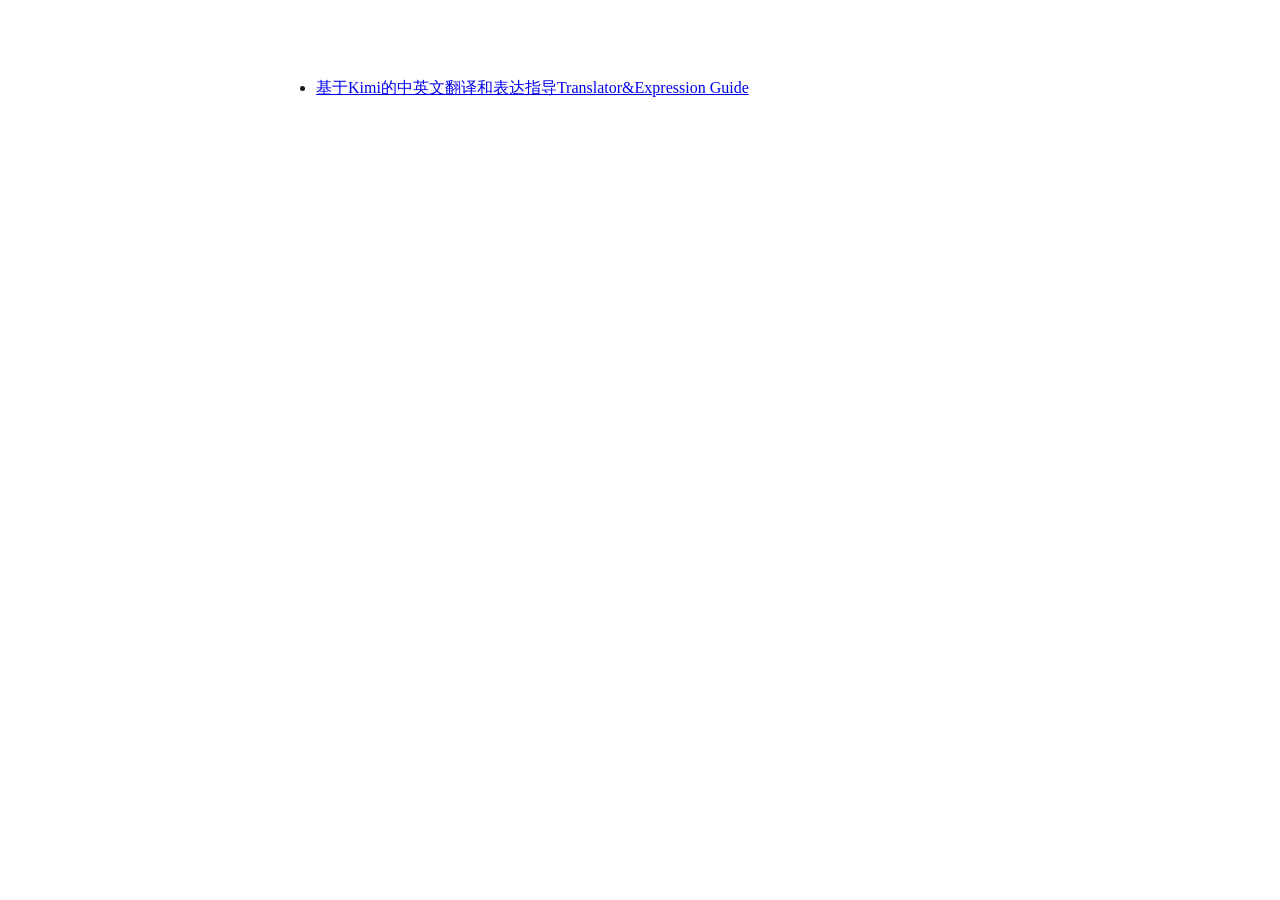
<file: index.html>
<!DOCTYPE html>
<html lang="zh-CN">
<head>
    <meta charset="UTF-8">
    <meta name="viewport" content="width=device-width, initial-scale=1.0">
    <title>PM Translator</title>
    <link rel="stylesheet" href="style.css">
</head>
<body>
<nav>
        <ul>
            <li><a href="translator.html">基于Kimi的中英文翻译和表达指导Translator&Expression Guide</a></li>
        </ul>
</nav>
</body>
</html>
</file>
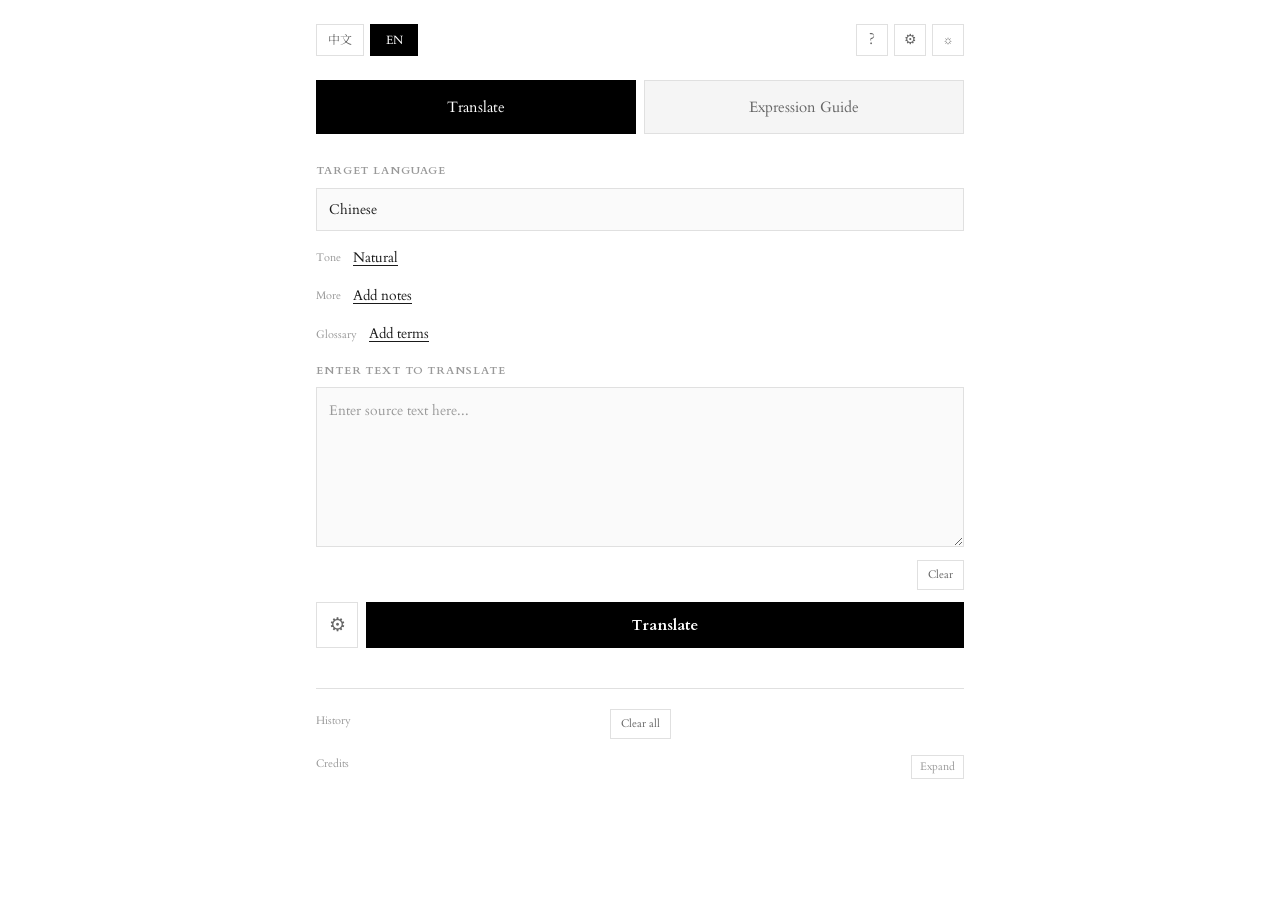
<file: translator.html>
<!DOCTYPE html>
<html lang="en">
<head>
  <meta charset="UTF-8">
  <meta name="viewport" content="width=device-width, initial-scale=1.0">
  <title>Kimi Translator & Expression Guide</title>
  <link rel="stylesheet" href="style.css">
  <link href="https://fonts.googleapis.com/css2?family=Cardo:ital,wght@0,400;0,700;1,400&family=Source+Serif+4:ital,opsz,wght@0,8..60,400;0,8..60,700;1,8..60,400&family=Noto+Serif+HK:wght@400;700&family=Noto+Serif+SC:wght@400;700&display=swap" rel="stylesheet">
  <link rel="manifest" href="manifest.json">
  <link rel="icon" type="image/png" href="../my_site/Totsbi192.png">
</head>
<body>

  <!-- Modal -->
  <div id="modal-overlay" class="modal">
    <div class="modal-box">
      <p id="modal-message">Message</p>
      <div class="modal-btns">
        <button id="modal-no" hidden>No</button>
        <button id="modal-ok">OK</button>
        <button id="modal-yes" hidden>Yes</button>
      </div>
    </div>
  </div>

  <div class="top-bar">
    <div class="lang-bar">
      <button id="btn-zh">中文</button>
      <button id="btn-en">EN</button>
    </div>
    <div class="top-right">
      <button class="tutorial-btn" id="btn-tutorial" title="How to use">?</button>
      <button class="settings-btn" id="btn-settings" title="Settings">&#9881;</button>
      <button class="theme-btn" id="btn-theme" title="Toggle dark mode">&#9788;</button>
    </div>
  </div>

  <div id="tutorial-overlay" class="modal">
    <div class="modal-box tutorial-box">
      <div class="settings-header"><span id="tutorial-title">How to Use</span><button class="settings-close" id="tutorial-close">&times;</button></div>
      <div id="tutorial-content" class="tutorial-content"></div>
      <div class="modal-btns"><button id="tutorial-ok">OK</button></div>
    </div>
  </div>

  <div id="personal-credit-overlay" class="modal">
    <div class="modal-box tutorial-box">
      <div class="settings-header"><span id="personal-credit-title">Personal credit</span><button class="settings-close" id="personal-credit-close">&times;</button></div>
      <div class="tutorial-content">testing...</div>
      <div class="modal-btns"><button id="personal-credit-ok">OK</button></div>
    </div>
  </div>

  <!-- Settings Panel -->
  <div id="settings-panel" class="settings-panel" style="display: none;">
    <div class="settings-header">
      <span class="settings-title" id="settings-title">Settings</span>
      <button class="settings-close" id="settings-close">&times;</button>
    </div>
    <div class="settings-row">
      <span class="sublabel" id="label-moonshot-key">Moonshot API Key</span>
      <div class="key-input-wrap">
        <input type="password" id="moonshot-key-input" class="input-text" placeholder="sk-..." inputmode="text" autocomplete="off" autocorrect="off" autocapitalize="off" spellcheck="false">
        <button class="btn-secondary key-toggle" data-key-provider="moonshot">Show</button>
      </div>
    </div>
    <div class="settings-row">
      <span class="sublabel" id="label-openai-key">OpenAI API Key</span>
      <div class="key-input-wrap">
        <input type="password" id="openai-key-input" class="input-text" placeholder="sk-..." inputmode="text" autocomplete="off" autocorrect="off" autocapitalize="off" spellcheck="false">
        <button class="btn-secondary key-toggle" data-key-provider="openai">Show</button>
      </div>
    </div>
    <div class="settings-row">
      <span class="sublabel" id="label-anthropic-key">Anthropic API Key</span>
      <div class="key-input-wrap">
        <input type="password" id="anthropic-key-input" class="input-text" placeholder="sk-ant-..." inputmode="text" autocomplete="off" autocorrect="off" autocapitalize="off" spellcheck="false">
        <button class="btn-secondary key-toggle" data-key-provider="anthropic">Show</button>
      </div>
    </div>
    <div class="settings-row">
      <span class="sublabel" id="label-model">Moonshot model</span>
      <input type="text" id="model-input" class="input-text" placeholder="e.g. kimi-k2.6"
             inputmode="text" autocomplete="off" autocorrect="off" autocapitalize="off" spellcheck="false">
    </div>
    <p class="settings-hint" id="settings-hint">Stored only in your browser. Sent securely via HTTPS.</p>
    <div class="settings-actions">
      <button class="btn" id="btn-save-key">Save</button>
      <button class="btn-secondary" id="btn-clear-key">Clear</button>
    </div>
  </div>

  <div class="mode-bar">
    <div id="tab-translate" class="mode-tab active">Translate</div>
    <div id="tab-grammar" class="mode-tab">Expression Guide</div>
  </div>

  <div id="sec-translate" class="section active">
    <!-- Target Language -->
    <div class="label" id="label-target-lang">Target language</div>
    <input list="lang-options" id="target-lang" class="input-text" placeholder="e.g. English, Japanese, French">
    <datalist id="lang-options">
      <option value="Chinese">
      <option value="English">
      <option value="Japanese">
      <option value="French">
      <option value="German">
      <option value="Spanish">
      <option value="Korean">
    </datalist>

    <!-- Tone (collapsed by default) -->
    <div class="tone-collapsed" id="tone-collapsed">
      <span class="sublabel" id="label-tone">Tone</span>
      <a class="tone-toggle-link" id="tone-toggle-link" href="javascript:void(0)">Natural</a>
    </div>
    <div class="tone-expanded" id="tone-expanded" style="display: none;">
      <div class="tone-wrap">
        <div class="tone-slider">
          <div class="tone-track"></div>
          <div class="tone-dots">
            <div class="tone-item" data-tone="casual2">
              <div class="tone-dot"></div>
              <div class="tone-label">Casual II</div>
            </div>
            <div class="tone-item label-below" data-tone="casual1">
              <div class="tone-dot"></div>
              <div class="tone-label">Casual I</div>
            </div>
            <div class="tone-item active" data-tone="natural">
              <div class="tone-dot"></div>
              <div class="tone-label">Natural</div>
            </div>
            <div class="tone-item label-below" data-tone="formal1">
              <div class="tone-dot"></div>
              <div class="tone-label">Formal I</div>
            </div>
            <div class="tone-item" data-tone="formal2">
              <div class="tone-dot"></div>
              <div class="tone-label">Formal II</div>
            </div>
          </div>
        </div>
      </div>
      <div class="label" id="label-tone-instructions">Instructions (Editable)</div>
      <textarea id="tone-prompt" class="box-small" placeholder=""></textarea>
      <div class="prompt-tools"><select id="tone-prompt-list" class="prompt-list"></select><button class="btn-secondary" id="btn-tone-save">+</button><a class="x-vibe-btn" id="btn-x-vibe" href="javascript:void(0)"></a><button class="btn-secondary" id="btn-reset">Reset</button></div>
      <a class="tone-collapse-link" id="tone-collapse-link" href="javascript:void(0)">Collapse</a>
    </div>

    <!-- More / 补充 (collapsed by default) -->
    <div class="more-collapsed" id="more-collapsed">
      <span class="sublabel" id="label-more-prefix">More</span>
      <a class="more-toggle-link" id="more-toggle-link" href="javascript:void(0)">Add notes</a>
    </div>
    <div class="more-expanded" id="more-expanded" style="display: none;">
      <div class="label" id="label-more">More</div>
      <textarea id="more-input" class="box-small" placeholder=""></textarea>
      <div class="prompt-tools"><select id="more-prompt-list" class="prompt-list"></select><button class="btn-secondary" id="btn-more-save">+</button><button class="btn-secondary" id="btn-more-clear">Clear</button></div>
      <a class="more-collapse-link" id="more-collapse-link" href="javascript:void(0)">Collapse</a>
    </div>

    <!-- Terminology (collapsed by default) -->
    <div class="term-collapsed" id="term-collapsed">
      <span class="sublabel" id="label-term-prefix">Terminology</span>
      <a class="term-toggle-link" id="term-toggle-link" href="javascript:void(0)">Add terms</a>
    </div>
    <div class="term-expanded" id="term-expanded" style="display: none;">
      <div class="label" id="label-term-table">Terminology</div>
      <div class="term-input-row">
        <input type="text" id="term-input" class="term-input" placeholder="">
        <button class="btn-secondary" id="btn-add-term">Add</button>
      </div>
      <div class="term-list" id="term-list"></div>
      <div class="term-actions">
        <button class="btn-secondary" id="btn-clear-terms">Clear</button>
      </div>
      <a class="term-collapse-link" id="term-collapse-link" href="javascript:void(0)">Collapse</a>
    </div>

    <!-- Source Text -->
    <div class="label" id="label-source">Enter text to translate</div>
    <textarea id="translate-input" class="box-large" placeholder=""></textarea>
    <div class="input-actions">
      <button class="btn-secondary" id="btn-clear">Clear</button>
    </div>

    <div class="primary-actions"><button class="request-settings-btn" data-options-mode="translate" title="Request options" aria-label="Request options">&#9881;</button><button class="btn" id="btn-translate">Translate</button></div>
  </div>

  <div id="sec-grammar" class="section">
    <div class="label" id="label-grammar-prompt">Expression goal</div>
    <textarea id="grammar-prompt" class="box-small" placeholder=""></textarea>
    <div class="prompt-tools"><select id="grammar-prompt-list" class="prompt-list"></select><button class="btn-secondary" id="btn-grammar-save">+</button></div>
    <div class="grammar-actions">
      <button class="btn-secondary btn-grammar-only" id="btn-grammar-only">Check grammar only</button>
      <button class="btn-secondary" id="btn-grammar-reset">Reset</button>
    </div>

    <div class="label" id="label-grammar-text">Enter text to polish</div>
    <textarea id="grammar-input" class="box-large" placeholder=""></textarea>
    <div class="input-actions">
      <button class="btn-secondary" id="btn-grammar-clear">Clear</button>
    </div>

    <div class="primary-actions"><button class="request-settings-btn" data-options-mode="grammar" title="Request options" aria-label="Request options">&#9881;</button><button class="btn" id="btn-check">Guide</button></div>
  </div>

  <div id="loading" class="loading">
    <div class="spinner-wrap" id="loading-spinner">
      <img src="thinking.svg" alt="Loading..." id="loading-img">
    </div>
    <div class="loading-text" id="loading-text"></div>
  </div>

  <div id="request-options" class="request-options" hidden>
    <div class="options-heading"><strong id="options-title">Request options</strong><button class="settings-close" id="options-close">&times;</button></div>
    <div class="options-count-row"><span id="options-count-label">Requests</span><div class="options-count-controls"><div class="segmented" id="request-count-segment"><button type="button" data-count="1">1</button><button type="button" data-count="2">2</button></div><button class="options-help" id="options-help" type="button" aria-label="Request options help">?</button></div></div>
    <div id="request-blocks"></div>
    <button class="btn" id="options-ok">OK</button>
  </div>

  <div id="result-box" class="result-box">
    <div class="result-header"><span class="result-title" id="result-title">Result</span></div>
    <div id="result-body" class="result-body"></div>
  </div>

  <div class="footer-section">
    <div class="history-controls">
      <div class="history-header"><span class="sublabel" id="history-title">History</span><div id="history-undo" class="history-undo" hidden><span id="undo-message" hidden>Undo</span><button class="history-undo-btn" id="btn-undo" type="button" title="Undo" aria-label="Undo">↩</button></div><div class="history-tools"><select id="history-version" class="history-version" hidden></select><button class="btn-secondary" id="btn-history-clear">Clear all</button></div></div>
      <div id="history-nav" class="history-nav"><button class="history-btn" id="btn-history-prev">&lt;</button><span class="history-page" id="history-page">1/1</span><button class="history-btn" id="btn-history-next">&gt;</button></div>
      <div id="history-list" class="history-list"></div>
    </div>
    <div class="accordion-item">
      <div class="accordion-header" id="credits-header">
        <span class="sublabel" id="footer-credits-label">Credits</span>
        <span class="accordion-toggle">Expand</span>
      </div>
      <div class="accordion-content footer-text" id="footer-credits-text"></div>
    </div>
    <div id="grok-credit" style="display: none; margin-top: 8px; padding: 0 8px; font-size: 13px; color: var(--text-secondary);"></div>
  </div>

<script src="i18n.js"></script>
<script>
(function() {
  var I18n = window.TranslatorI18n;
  var $ = I18n.$;

  $("btn-zh").addEventListener("click", function() { I18n.setLang("zh"); });
  $("btn-en").addEventListener("click", function() { I18n.setLang("en"); });
  $("tab-translate").addEventListener("click", function() { I18n.setMode("translate"); });
  $("tab-grammar").addEventListener("click", function() { I18n.setMode("grammar"); });
  $("btn-translate").addEventListener("click", I18n.sendTranslate);
  $("btn-check").addEventListener("click", I18n.sendGrammar);
  $("btn-theme").addEventListener("click", I18n.toggleTheme);
  $("btn-tutorial").addEventListener("click", I18n.showTutorial);
  $("tutorial-close").addEventListener("click", I18n.hideTutorial);
  $("tutorial-ok").addEventListener("click", I18n.hideTutorial);
  $("personal-credit-close").addEventListener("click", I18n.hidePersonalCredit);
  $("personal-credit-ok").addEventListener("click", I18n.hidePersonalCredit);
  $("btn-history-clear").addEventListener("click", I18n.clearHistory);
  $("btn-history-prev").addEventListener("click", I18n.historyPrev);
  $("btn-history-next").addEventListener("click", I18n.historyNext);
  $("btn-undo").addEventListener("click", I18n.undoHistory);
  document.querySelectorAll("[data-options-mode]").forEach(function(button) {
    button.addEventListener("click", function() { I18n.toggleRequestOptions(this.getAttribute("data-options-mode"), this); });
  });
  $("options-close").addEventListener("click", I18n.closeRequestOptions);
  $("options-ok").addEventListener("click", I18n.saveRequestOptions);
  $("btn-tone-save").addEventListener("click", function() { I18n.saveCustomPrompt("tone"); });
  $("btn-more-save").addEventListener("click", function() { I18n.saveCustomPrompt("more"); });
  $("btn-grammar-save").addEventListener("click", function() { I18n.saveCustomPrompt("grammar"); });
  ["tone", "more", "grammar"].forEach(function(kind) {
    $(kind + "-prompt-list").addEventListener("change", function() { I18n.applyCustomPrompt(kind, this.value); });
  });
  $("result-box").addEventListener("click", function(event) { I18n.handleResultAction(event); });
  $("result-box").addEventListener("input", function(event) {
    if (event.target.classList.contains('guide-input')) {
      var send = event.target.parentElement.querySelector('[data-action="guide-send"]');
      if (send) send.disabled = !event.target.value.trim();
    }
  });
  $("history-version").addEventListener("change", function(event) { I18n.handleResultAction(event); });
  $("history-list").addEventListener("click", function(event) { I18n.handleHistoryAction(event); });
  $("footer-credits-text").addEventListener("click", function(event) {
    if (event.target.closest('[data-personal-credit]')) {
      event.preventDefault();
      $("personal-credit-overlay").classList.add('show');
    }
  });

  // Settings panel
  $("btn-settings").addEventListener("click", function() { I18n.toggleSettings(); });
  $("settings-close").addEventListener("click", function() { I18n.toggleSettings(); });
  $("btn-save-key").addEventListener("click", I18n.saveApiKey);
  $("btn-clear-key").addEventListener("click", I18n.clearApiKey);
  document.querySelectorAll('.key-toggle').forEach(function(button) {
    button.addEventListener('click', function() { I18n.toggleKeyVisibility(this.getAttribute('data-key-provider')); });
  });
  $("options-help").addEventListener("click", I18n.showRequestOptionsHelp);
  document.querySelectorAll('#request-count-segment button').forEach(function(button) {
    button.addEventListener('click', function() { I18n.setRequestCount(Number(this.getAttribute('data-count'))); });
  });
  $("request-blocks").addEventListener('change', I18n.handleRequestOptionChange);
  $("request-blocks").addEventListener('click', I18n.handleRequestOptionChange);

  // Modal
  $("modal-ok").addEventListener("click", I18n.hideModal);
  $("modal-no").addEventListener("click", I18n.resolveModalNo);
  $("modal-yes").addEventListener("click", I18n.resolveModalYes);

  // Tone expand/collapse
  $("tone-toggle-link").addEventListener("click", function(e) {
    e.preventDefault();
    I18n.toggleToneExpand();
  });
  $("tone-collapse-link").addEventListener("click", function(e) {
    e.preventDefault();
    I18n.toggleToneExpand();
  });

  // More expand/collapse
  $("more-toggle-link").addEventListener("click", function(e) {
    e.preventDefault();
    I18n.toggleMoreExpand();
  });
  $("more-collapse-link").addEventListener("click", function(e) {
    e.preventDefault();
    I18n.toggleMoreExpand();
  });
  $("btn-more-clear").addEventListener("click", function() { $("more-input").value = ""; });

  // Terminology expand/collapse
  $("term-toggle-link").addEventListener("click", function(e) {
    e.preventDefault();
    I18n.toggleTermExpand();
  });
  $("term-collapse-link").addEventListener("click", function(e) {
    e.preventDefault();
    I18n.toggleTermExpand();
  });

  // Add term
  $("btn-add-term").addEventListener("click", function() {
    I18n.addTerm($("term-input").value);
  });
  $("term-input").addEventListener("keydown", function(e) {
    if (e.key === 'Enter') {
      e.preventDefault();
      I18n.addTerm($("term-input").value);
    }
  });
  $("btn-clear-terms").addEventListener("click", I18n.clearTerms);

  // Tone slider
  document.querySelectorAll(".tone-item").forEach(function(el) {
    el.addEventListener("click", function() { I18n.setTone(this.getAttribute("data-tone")); });
  });

  var slider = document.querySelector(".tone-slider");
  var track = document.querySelector(".tone-track");
  var isDragging = false;

  function updateToneFromX(clientX) {
    var rect = track.getBoundingClientRect();
    var x = clientX - rect.left;
    var width = rect.width;
    var ratio = Math.max(0, Math.min(1, x / width));
    var index = Math.round(ratio * 4);
    var tones = ["casual2", "casual1", "natural", "formal1", "formal2"];
    I18n.setTone(tones[index]);
  }

  slider.addEventListener("pointerdown", function(e) {
    isDragging = true;
    slider.setPointerCapture(e.pointerId);
    slider.style.cursor = "grabbing";
    updateToneFromX(e.clientX);
  });

  slider.addEventListener("pointermove", function(e) {
    if (!isDragging) return;
    e.preventDefault();
    updateToneFromX(e.clientX);
  });

  slider.addEventListener("pointerup", function(e) {
    isDragging = false;
    slider.style.cursor = "";
  });

  slider.addEventListener("pointercancel", function(e) {
    isDragging = false;
    slider.style.cursor = "";
  });

  $("btn-x-vibe").addEventListener("click", function(e) {
    e.preventDefault();
    I18n.toggleXvibe();
  });

  $("btn-clear").addEventListener("click", function() { $("translate-input").value = ""; });
  $("btn-reset").addEventListener("click", function() {
    I18n.resetXvibe();
    var tone = I18n.currentTone();
    var defaults = I18n.defaultPrompts;
    $("tone-prompt").value = defaults[tone] || "";
  });
  $("btn-grammar-clear").addEventListener("click", function() { $("grammar-input").value = ""; });
  $("btn-grammar-reset").addEventListener("click", function() {
    $("grammar-prompt").value = "";
  });
  $("btn-grammar-only").addEventListener("click", function() {
    $("grammar-prompt").value = I18n.grammarOnlyPrompt;
  });

  document.querySelectorAll('.accordion-header').forEach(function(header) {
    header.addEventListener('click', function(e) {
      var content = this.nextElementSibling;
      var toggle = this.querySelector('.accordion-toggle');
      if (!content || !toggle) return;
      var isOpen = content.classList.toggle('show');
      toggle.classList.toggle('open', isOpen);
      var t = I18n.i18n[I18n.currentLang()];
      toggle.textContent = isOpen ? t.collapse : t.expand;
    });
  });

  document.addEventListener('keydown', function(e) {
    if (e.ctrlKey && e.key === 'Enter') {
      if (I18n.currentMode() === 'translate') {
        I18n.sendTranslate();
      } else {
        I18n.sendGrammar();
      }
    }
  });

  if ('serviceWorker' in navigator) {
    window.addEventListener('load', function() {
      navigator.serviceWorker.register('sw.js').catch(function() {});
    });
  }

  if (window.matchMedia) {
    var mq = window.matchMedia('(prefers-color-scheme: dark)');
    mq.addEventListener('change', function(e) {
      var saved = localStorage.getItem("theme");
      if (!saved || saved === 'auto') {
        if (e.matches) {
          document.documentElement.setAttribute("data-theme", "dark");
          $("btn-theme").innerHTML = "&#9790;";
        } else {
          document.documentElement.removeAttribute("data-theme");
          $("btn-theme").innerHTML = "&#9788;";
        }
      }
    });
  }
})();
</script>

</body>
</html>
</file>
<file: style.css>
:root {
  --bg: #ffffff;
  --bg-card: #f5f5f5;
  --bg-input: #fafafa;
  --border: #e0e0e0;
  --text: #1a1a1a;
  --text-secondary: #666666;
  --text-muted: #999999;
  --accent: #000000;
  --accent-text: #ffffff;
  --tone-track: #d0d0d0;
  --tone-dot: #b0b0b0;
  --tone-dot-active: #333333;
  --tone-label: #999999;
  --tone-label-active: #1a1a1a;
  --result-border: #e0e0e0;
  --copy-border: #cccccc;
  --success: #22c55e;
  --error: #dc2626;
}
[data-theme="dark"] {
  --bg: #0a0a0a;
  --bg-card: #141414;
  --bg-input: #0f0f0f;
  --border: #2a2a2a;
  --text: #e5e5e5;
  --text-secondary: #a0a0a0;
  --text-muted: #525252;
  --accent: #ffffff;
  --accent-text: #000000;
  --tone-track: #3a3a3a;
  --tone-dot: #555555;
  --tone-dot-active: #e5e5e5;
  --tone-label: #525252;
  --tone-label-active: #e5e5e5;
  --result-border: #2a2a2a;
  --copy-border: #333333;
  --success: #4ade80;
  --error: #ef4444;
}
* { margin: 0; padding: 0; box-sizing: border-box; }

/* Keep native controls consistent across desktop and mobile browsers. */
button,
input,
select,
textarea {
  box-sizing: border-box;
  font: inherit;
}

button {
  appearance: none;
  -webkit-appearance: none;
  line-height: 1.2;
  border-radius: 0;
}
body {
  font-family: "Cardo", "Source Serif 4", 
             "Noto Serif HK", "Noto Serif SC", 
             Georgia, serif;
  background: var(--bg);
  color: var(--text);
  line-height: 1.6;
  padding: 24px 16px;
  max-width: 680px;
  margin: 0 auto;
  transition: background 0.2s, color 0.2s;
}
.top-bar {
  display: flex;
  justify-content: space-between;
  align-items: center;
  margin-bottom: 24px;
}
.top-right {
  display: flex;
  gap: 6px;
  align-items: center;
}
.install-btn {
  width: 32px;
  height: 32px;
  padding: 0;
  border: 1px solid var(--border);
  background: transparent;
  color: var(--text-secondary);
  font-size: 18px;
  line-height: 1;
  cursor: pointer;
  font-family: inherit;
}
.install-btn:hover {
  border-color: var(--text-muted);
  color: var(--text);
}
.install-panel {
  margin: -8px 0 24px;
  padding: 14px;
  border: 1px solid var(--border);
  background: var(--bg-card);
}
.install-panel[hidden] {
  display: none;
}
.install-title {
  margin-bottom: 10px;
  color: var(--text);
  font-size: 14px;
  font-weight: 600;
}
.install-actions {
  display: flex;
  gap: 8px;
  flex-wrap: wrap;
}
.install-actions .btn,
.install-actions .btn-secondary {
  width: auto;
  padding: 8px 14px;
  text-decoration: none;
  font-family: inherit;
  font-size: 13px;
}
.install-hint {
  margin: 10px 0 0;
  color: var(--text-muted);
  font-size: 12px;
}
.lang-bar {
  display: flex;
  gap: 6px;
}
.lang-bar button {
  background: transparent;
  border: 1px solid var(--border);
  color: var(--text-secondary);
  font-size: 12px;
  cursor: pointer;
  transition: all 0.15s;
  min-width: 48px;
  height: 32px;
  display: inline-flex;
  align-items: center;
  justify-content: center;
  font-family: inherit;
}
.lang-bar button.active {
  background: var(--accent);
  color: var(--accent-text);
  border-color: var(--accent);
}
.settings-btn {
  background: transparent;
  border: 1px solid var(--border);
  color: var(--text-secondary);
  font-size: 14px;
  cursor: pointer;
  transition: all 0.15s;
  width: 32px;
  height: 32px;
  padding: 0;
  display: flex;
  align-items: center;
  justify-content: center;
  font-family: inherit;
}
.settings-btn:hover {
  border-color: var(--text-muted);
  color: var(--text);
}
.theme-btn {
  background: transparent;
  border: 1px solid var(--border);
  color: var(--text-secondary);
  font-size: 12px;
  cursor: pointer;
  transition: all 0.15s;
  width: 32px;
  height: 32px;
  padding: 0;
  display: flex;
  align-items: center;
  justify-content: center;
  font-family: inherit;
}
.mode-bar {
  display: flex;
  gap: 8px;
  margin-bottom: 28px;
}
.mode-tab {
  flex: 1;
  text-align: center;
  padding: 14px;
  background: var(--bg-card);
  border: 1px solid var(--border);
  color: var(--text-secondary);
  cursor: pointer;
  font-size: 15px;
  font-weight: 500;
  transition: all 0.15s;
  font-family: inherit;
}
.mode-tab.active {
  background: var(--accent);
  color: var(--accent-text);
  border-color: var(--accent);
}
.section { display: none; }
.section.active { display: block; }
.label {
  font-size: 11px;
  color: var(--text-muted);
  text-transform: uppercase;
  letter-spacing: 0.08em;
  margin-bottom: 8px;
  font-weight: 600;
}
.sublabel {
  font-size: 11px;
  color: var(--text-muted);
  margin-bottom: 6px;
}

/* ===== Settings Panel ===== */
.settings-panel {
  margin-bottom: 24px;
  background: var(--bg-card);
  border: 1px solid var(--border);
  padding: 16px;
}
.settings-header {
  display: flex;
  justify-content: space-between;
  align-items: center;
  margin-bottom: 16px;
  padding-bottom: 10px;
  border-bottom: 1px solid var(--border);
}
.settings-title {
  font-size: 14px;
  font-weight: 600;
  color: var(--text);
}
.settings-close {
  background: none;
  border: none;
  font-size: 22px;
  cursor: pointer;
  color: var(--text-muted);
  line-height: 1;
  padding: 0 4px;
  font-family: inherit;
}
.settings-close:hover {
  color: var(--text);
}
.settings-row {
  margin-bottom: 16px;
}
.settings-row .sublabel {
  display: block;
  margin-bottom: 8px;
}
.key-input-wrap {
  display: flex;
  gap: 8px;
}
.key-input-wrap .input-text {
  flex: 1;
  margin-bottom: 0;
  min-height: 40px;
  padding: 8px 10px;
  font-size: 14px;
}
.settings-hint {
  font-size: 12px;
  color: var(--text-muted);
  margin-top: 6px;
  margin-bottom: 16px;
}
.settings-actions {
  display: flex;
  gap: 8px;
}
.settings-actions .btn {
  width: auto;
  padding: 8px 20px;
  font-size: 13px;
}
.settings-actions .btn-secondary {
  padding: 4px 14px;
  font-size: 13px;
}

/* ===== Modal ===== */
.modal {
  display: none;
  position: fixed;
  top: 0;
  left: 0;
  right: 0;
  bottom: 0;
  background: rgba(0,0,0,0.5);
  justify-content: center;
  align-items: center;
  z-index: 1000;
}
.modal.show {
  display: flex;
}
.modal-box {
  background: var(--bg);
  padding: 24px;
  min-width: 280px;
  max-width: 420px;
  text-align: center;
  box-shadow: 0 4px 20px rgba(0,0,0,0.15);
  border: 1px solid var(--border);
}
.modal-box p {
  margin: 0 0 20px 0;
  font-size: 15px;
  color: var(--text);
  line-height: 1.5;
  white-space: pre-line;
}
.modal-btns {
  display: flex;
  justify-content: center;
}
.modal-btns button {
  padding: 8px 28px;
  border: 1px solid var(--border);
  background: var(--accent);
  color: var(--accent-text);
  cursor: pointer;
  font-size: 13px;
  font-weight: 600;
  transition: opacity 0.15s;
  font-family: inherit;
  line-height: 1.2;
}
.modal-btns button:hover {
  opacity: 0.85;
}

/* Tone Slider */
.tone-wrap { margin-bottom: 24px; }
.tone-slider {
  position: relative;
  height: 60px;
  margin: 10px 0;
  user-select: none;
  touch-action: none;
  cursor: pointer;
}
.tone-track {
  position: absolute;
  top: 50%;
  left: 0;
  right: 0;
  height: 2px;
  transform: translateY(-50%);
  background: var(--tone-track);
}
.tone-dots {
  position: absolute;
  top: 0;
  left: 0;
  right: 0;
  bottom: 0;
  pointer-events: none;
}
.tone-item {
  position: absolute;
  top: 50%;
  transform: translate(-50%, -50%);
  cursor: pointer;
  pointer-events: auto;
  display: flex;
  flex-direction: column;
  align-items: center;
}
.tone-item[data-tone="casual2"] { left: 0%; }
.tone-item[data-tone="casual1"] { left: 25%; }
.tone-item[data-tone="natural"]  { left: 50%; }
.tone-item[data-tone="formal1"] { left: 75%; }
.tone-item[data-tone="formal2"] { left: 100%; }

.tone-dot {
  width: 8px;
  height: 8px;
  border-radius: 50%;
  background: var(--tone-dot);
  position: relative;
  z-index: 1;
  flex-shrink: 0;
  transition: all 0.2s ease;
}
.tone-item.active .tone-dot {
  background: var(--tone-dot-active);
  transform: scale(1.2);
  box-shadow: 0 0 0 3px var(--bg), 0 0 0 4px var(--tone-dot-active);
}
.tone-label {
  position: absolute;
  font-size: 10px;
  color: var(--tone-label);
  white-space: nowrap;
  transition: color 0.2s ease;
  font-weight: 500;
  left: 50%;
  transform: translateX(-50%);
}
.tone-item:not(.label-below) .tone-label {
  bottom: calc(100% + 10px);
}
.tone-item.label-below .tone-label {
  top: calc(100% + 10px);
}
.tone-item:first-child .tone-label,
.tone-item:last-child .tone-label {
  transform: none;
}
.tone-item:first-child .tone-label {
  left: 0;
}
.tone-item:last-child .tone-label {
  left: auto;
  right: 0;
}
.tone-item.active .tone-label {
  color: var(--tone-label-active);
  font-weight: 600;
}

textarea {
  width: 100%;
  background: var(--bg-input);
  border: 1px solid var(--border);
  color: var(--text);
  padding: 12px;
  font-size: 14px;
  font-family: inherit;
  resize: vertical;
  outline: none;
  line-height: 1.5;
  transition: border-color 0.15s;
}
textarea:focus { border-color: var(--text-muted); }
textarea::placeholder { color: var(--text-muted); }
.box-small { min-height: 80px; margin-bottom: 4px; }
.box-large { min-height: 160px; margin-bottom: 4px; }
.btn {
  width: 100%;
  min-height: 42px;
  padding: 14px;
  background: var(--accent);
  color: var(--accent-text);
  border: none;
  font-size: 15px;
  font-weight: 600;
  cursor: pointer;
  transition: opacity 0.15s;
  font-family: inherit;
  line-height: 1.2;
}
.btn:hover { opacity: 0.85; }
.btn:active { transform: scale(0.998); }
.btn-secondary {
  background: transparent;
  color: var(--text-secondary);
  border: 1px solid var(--border);
  padding: 4px 10px;
  min-height: 30px;
  display: inline-flex;
  align-items: center;
  justify-content: center;
  font-size: 11px;
  cursor: pointer;
  transition: all 0.15s;
  font-family: inherit;
  line-height: 1.2;
  white-space: nowrap;
}
.btn-secondary:hover {
  border-color: var(--text-muted);
  color: var(--text);
}
.input-actions {
  display: flex;
  justify-content: flex-end;
  align-items: center;
  gap: 12px;
  margin-bottom: 12px;
}

.grammar-actions {
  display: flex;
  justify-content: space-between;
  align-items: center;
  gap: 12px;
  margin-bottom: 12px;
}

.btn-grammar-only {
  padding: 4px 12px;
  font-size: 11px;
  white-space: nowrap;
}

/* X vibe button */
.x-vibe-btn {
  font-size: 12px;
  color: var(--text-muted);
  text-decoration: underline;
  text-underline-offset: 3px;
  cursor: pointer;
  user-select: none;
  transition: all 0.15s;
  line-height: 1;
}
.x-vibe-btn:hover {
  color: var(--text-secondary);
}
.x-vibe-btn.active {
  color: var(--text);
  text-decoration: none;
  font-weight: 600;
}
.x-vibe-btn.active:hover {
  opacity: 0.8;
}

.loading {
  display: none;
  text-align: center;
  padding: 16px;
}
.loading.show { display: block; }
.spinner-wrap {
  display: none;
  justify-content: center;
  align-items: center;
  padding: 8px;
}
.spinner-wrap.show { display: flex; }
.spinner-wrap img {
  width: 100px;
  height: auto;
}
[data-theme="dark"] .spinner-wrap img {
  filter: invert(1);
}
.loading-text {
  display: block;
  color: var(--text-secondary);
  font-size: 13px;
  min-height: 22px;
}
.result-box {
  display: none;
  margin-top: 24px;
  background: var(--bg-card);
  border: 1px solid var(--result-border);
  padding: 16px;
}
.result-box.show { display: block; }
.result-box.guide-mode { background: transparent; border: 0; padding: 0; }
.result-box.guide-mode > .result-header { display: none; }
.result-header {
  display: flex;
  justify-content: space-between;
  align-items: center;
  margin-bottom: 12px;
  padding-bottom: 10px;
  border-bottom: 1px solid var(--result-border);
}
.result-title {
  font-size: 11px;
  color: var(--text-secondary);
  text-transform: uppercase;
  letter-spacing: 0.08em;
  font-weight: 600;
}
.result-actions {
  display: flex;
  gap: 8px;
}
.copy-btn {
  background: transparent;
  border: 1px solid var(--copy-border);
  color: var(--text-secondary);
  padding: 4px 10px;
  font-size: 12px;
  cursor: pointer;
  transition: all 0.15s;
  font-family: inherit;
}
.copy-btn:hover { border-color: var(--text-muted); color: var(--text); }
.retry-feedback {
  margin-bottom: 12px;
  padding-bottom: 12px;
  border-bottom: 1px solid var(--result-border);
}
.retry-input {
  width: 100%;
  min-height: 60px;
  background: var(--bg-input);
  border: 1px solid var(--border);
  color: var(--text);
  padding: 10px 12px;
  font-size: 14px;
  font-family: inherit;
  resize: vertical;
  outline: none;
  line-height: 1.5;
  transition: border-color 0.15s;
  margin-bottom: 8px;
}
.retry-input:focus { border-color: var(--text-muted); }
.retry-input::placeholder { color: var(--text-muted); }
.retry-actions {
  display: flex;
  justify-content: flex-end;
  align-items: center;
  gap: 8px;
}
.retry-actions .btn {
  width: auto;
  padding: 8px 16px;
  font-size: 13px;
}

.result-body {
  white-space: pre-wrap;
  font-size: 14px;
  line-height: 1.7;
  color: var(--text);
}
.result-body strong { color: var(--text); font-weight: 700; }
.result-body ul { margin: 8px 0; padding-left: 20px; }
.result-body li { margin: 4px 0; }
.grammar-section {
  margin-bottom: 16px;
  padding-bottom: 16px;
  border-bottom: 1px solid var(--result-border);
}
.grammar-section:last-child {
  margin-bottom: 0;
  padding-bottom: 0;
  border-bottom: none;
}
.grammar-section-title {
  font-size: 11px;
  color: var(--text-muted);
  text-transform: uppercase;
  letter-spacing: 0.08em;
  font-weight: 600;
  margin-bottom: 6px;
}
.grammar-corrected {
  font-size: 14px;
  line-height: 1.7;
  color: var(--text);
  padding: 8px 0;
}
.grammar-issues {
  font-size: 14px;
  line-height: 1.7;
  color: var(--text-secondary);
}
.no-issues {
  color: var(--success);
  font-weight: 600;
}

/* History nav */
.history-nav {
  display: none;
  align-items: center;
  justify-content: center;
  gap: 12px;
  margin-top: 12px;
  padding-top: 12px;
  border-top: 1px solid var(--result-border);
}
.history-nav.show { display: flex; }
.history-btn {
  background: transparent;
  border: 1px solid var(--border);
  color: var(--text-secondary);
  width: 28px;
  height: 28px;
  display: flex;
  align-items: center;
  justify-content: center;
  cursor: pointer;
  font-size: 14px;
  padding: 0;
  transition: all 0.15s;
  font-family: inherit;
}
.history-btn:hover {
  border-color: var(--text-muted);
  color: var(--text);
}
.history-page {
  font-size: 13px;
  color: var(--text-secondary);
  font-variant-numeric: tabular-nums;
  min-width: 40px;
  text-align: center;
}

.footer-section {
  margin-top: 40px;
  padding-top: 20px;
  border-top: 1px solid var(--border);
}
.accordion-item { margin-bottom: 12px; }
.accordion-header {
  display: flex;
  justify-content: space-between;
  align-items: center;
  cursor: pointer;
  padding: 8px 0;
}
.accordion-header:hover .sublabel { color: var(--text); }
.accordion-toggle {
  font-size: 11px;
  color: var(--text-muted);
  background: none;
  border: 1px solid var(--border);
  padding: 2px 8px;
  cursor: pointer;
  transition: all 0.15s;
  user-select: none;
  display: inline-block;
  pointer-events: none;
  font-family: inherit;
}
.accordion-toggle:hover {
  border-color: var(--text-muted);
  color: var(--text);
}
.accordion-content {
  display: none;
  font-size: 13px;
  color: var(--text-secondary);
  line-height: 1.6;
  padding-bottom: 8px;
}
.accordion-content.show { display: block; }
.footer-text a {
  color: var(--text-secondary);
  text-decoration: underline;
}
.footer-text a:hover { color: var(--text); }

/* Target language input */
.input-text {
  width: 100%;
  background: var(--bg-input);
  border: 1px solid var(--border);
  color: var(--text);
  padding: 10px 12px;
  font-size: 14px;
  font-family: inherit;
  outline: none;
  line-height: 1.5;
  transition: border-color 0.15s;
  margin-bottom: 16px;
}
.input-text:focus { border-color: var(--text-muted); }
.input-text::placeholder { color: var(--text-muted); }

/* Tone collapsed state */
.tone-collapsed {
  display: flex;
  align-items: center;
  gap: 12px;
  margin-bottom: 16px;
}
.tone-collapsed .sublabel {
  margin-bottom: 0;
}
.tone-toggle-link {
  font-size: 14px;
  color: var(--text);
  text-decoration: underline;
  text-underline-offset: 3px;
  cursor: pointer;
  user-select: none;
}
.tone-toggle-link:hover {
  opacity: 0.7;
}

/* Tone expanded state */
.tone-expanded {
  margin-bottom: 16px;
}
.tone-collapse-link {
  display: block;
  font-size: 12px;
  color: var(--text-muted);
  text-decoration: underline;
  text-underline-offset: 2px;
  cursor: pointer;
  user-select: none;
  margin-top: 8px;
  text-align: right;
}
.tone-collapse-link:hover {
  color: var(--text-secondary);
}

/* More collapsed state */
.more-collapsed {
  display: flex;
  align-items: center;
  gap: 12px;
  margin-bottom: 16px;
}
.more-collapsed .sublabel {
  margin-bottom: 0;
  color: var(--text-muted);
}
.more-toggle-link {
  font-size: 14px;
  color: var(--text);
  text-decoration: underline;
  text-underline-offset: 3px;
  cursor: pointer;
  user-select: none;
}
.more-toggle-link:hover {
  opacity: 0.7;
}

/* More expanded state */
.more-expanded {
  margin-bottom: 16px;
}
.more-collapse-link {
  display: block;
  font-size: 12px;
  color: var(--text-muted);
  text-decoration: underline;
  text-underline-offset: 2px;
  cursor: pointer;
  user-select: none;
  margin-top: 8px;
  text-align: right;
}
.more-collapse-link:hover {
  color: var(--text-secondary);
}

/* Terminology collapsed */
.term-collapsed {
  display: flex;
  align-items: center;
  gap: 12px;
  margin-bottom: 16px;
}
.term-collapsed .sublabel {
  margin-bottom: 0;
  color: var(--text-muted);
}
.term-toggle-link {
  font-size: 14px;
  color: var(--text);
  text-decoration: underline;
  text-underline-offset: 3px;
  cursor: pointer;
  user-select: none;
}
.term-toggle-link:hover {
  opacity: 0.7;
}

/* Terminology expanded */
.term-expanded {
  margin-bottom: 16px;
}
.term-input-row {
  display: flex;
  gap: 8px;
  margin-bottom: 12px;
}
.term-input {
  flex: 1;
  padding: 8px 10px;
  border: 1px solid var(--border);
  background: var(--bg-input);
  color: var(--text);
  font-size: 14px;
  outline: none;
  font-family: inherit;
}
.term-input:focus {
  border-color: var(--text);
}

.term-list {
  display: flex;
  flex-direction: column;
  gap: 8px;
  margin-bottom: 12px;
}
.term-empty {
  font-size: 13px;
  color: var(--text-muted);
  padding: 8px 0;
}
.term-item {
  border: 1px solid var(--border);
  padding: 10px 12px;
  background: var(--bg-card);
}
.term-row {
  display: flex;
  align-items: center;
  gap: 12px;
  flex-wrap: wrap;
}
.term-text {
  font-weight: 600;
  font-size: 14px;
  color: var(--text);
  min-width: 80px;
}
.term-modes {
  display: flex;
  gap: 0;
  flex: 1;
}
.term-mode {
  display: flex;
  align-items: center;
  gap: 4px;
  padding: 3px 8px;
  border: 1px solid var(--border);
  cursor: pointer;
  font-size: 11px;
  color: var(--text-secondary);
  background: var(--bg);
  user-select: none;
  font-family: inherit;
}
.term-mode:first-child {
  border-right: none;
}
.term-mode.active {
  background: var(--text);
  color: var(--bg);
  border-color: var(--text);
}
.term-mode input[type="radio"] {
  display: none;
}
.term-delete {
  margin-left: auto;
  background: none;
  border: 1px solid var(--border);
  color: var(--text-secondary);
  width: 28px;
  height: 28px;
  display: flex;
  align-items: center;
  justify-content: center;
  cursor: pointer;
  font-size: 16px;
  line-height: 1;
  padding: 0;
  font-family: inherit;
}
.term-delete:hover {
  border-color: var(--text);
  color: var(--text);
}
.term-translation {
  width: 100%;
  margin-top: 8px;
  padding: 6px 8px;
  border: 1px solid var(--border);
  background: var(--bg-input);
  color: var(--text);
  font-size: 13px;
  outline: none;
  font-family: inherit;
}
.term-translation:focus {
  border-color: var(--text);
}
.term-actions {
  display: flex;
  gap: 8px;
}
.term-collapse-link {
  display: block;
  font-size: 12px;
  color: var(--text-muted);
  text-decoration: underline;
  text-underline-offset: 2px;
  cursor: pointer;
  user-select: none;
  margin-top: 8px;
  text-align: right;
}
.term-collapse-link:hover {
  color: var(--text-secondary);
}

/* Dark mode */
[data-theme="dark"] .term-item {
  background: var(--bg-card);
}
[data-theme="dark"] .term-mode {
  background: var(--bg);
}
[data-theme="dark"] .term-mode.active {
  background: var(--text);
  color: var(--bg);
}
[data-theme="dark"] .modal-box {
  background: var(--bg);
  border-color: var(--border);
}

.tutorial-btn,
.request-settings-btn {
  display: inline-flex;
  align-items: center;
  justify-content: center;
  flex: 0 0 auto;
  min-height: 42px;
  padding: 0;
  border: 1px solid var(--border);
  background: transparent;
  color: var(--text-secondary);
  font: inherit;
  cursor: pointer;
  transition: color 0.15s, border-color 0.15s, background 0.15s;
}
.tutorial-btn { width: 32px; min-height: 32px; font-size: 16px; }
.request-settings-btn { width: 42px; font-size: 19px; }
.tutorial-btn:hover,
.request-settings-btn:hover,
.tutorial-btn:focus-visible,
.request-settings-btn:focus-visible {
  color: var(--text);
  border-color: var(--text-muted);
  background: var(--bg-card);
}
.primary-actions {
  display: grid;
  grid-template-columns: 42px minmax(0, 1fr);
  gap: 8px;
  align-items: stretch;
  margin-top: 8px;
}
.primary-actions .btn {
  width: 100%;
  min-width: 0;
}
.prompt-tools .btn-secondary,
.grammar-actions .btn-secondary,
.term-actions .btn-secondary,
.input-actions .btn-secondary,
.history-tools .btn-secondary,
.options-heading .settings-close,
.request-options .btn,
.history-undo-btn {
  display: inline-flex;
  align-items: center;
  justify-content: center;
  visibility: visible;
  opacity: 1;
}
.prompt-tools .btn-secondary,
.grammar-actions .btn-secondary,
.term-actions .btn-secondary,
.input-actions .btn-secondary,
.history-tools .btn-secondary {
  min-height: 30px;
  white-space: nowrap;
}
.tone-expanded,
.more-expanded,
.term-expanded {
  border: 1px solid var(--border);
  background: transparent;
  padding: 14px;
}
.prompt-tools { display: flex; align-items: center; gap: 8px; margin: 4px 0 10px; }
.prompt-list,
.model-choice,
.request-options select,
.history-version {
  min-height: 34px;
  padding: 6px 8px;
  border: 1px solid var(--border);
  background: var(--bg-input);
  color: var(--text);
  font: inherit;
  font-size: 12px;
}
.prompt-list { flex: 1; min-width: 0; }
.request-options {
  position: fixed;
  z-index: 900;
  top: 12vh;
  left: 50%;
  transform: translateX(-50%);
  width: min(360px, calc(100vw - 24px));
  max-height: min(520px, calc(100vh - 24px));
  overflow-y: auto;
  padding: 16px;
  border: 1px solid var(--border);
  background: var(--bg);
  box-shadow: 0 8px 32px rgba(0,0,0,.2);
}
.request-options[hidden] { display: none; }
.options-heading { display: flex; justify-content: space-between; align-items: center; margin-bottom: 12px; }
.request-options > label,
.request-model-row label { display: flex; flex-direction: column; gap: 5px; margin: 10px 0; color: var(--text-secondary); font-size: 12px; }
.request-options select { width: 100%; }
.request-model-row { display: grid; grid-template-columns: 1fr 1fr; gap: 10px; }
.request-model-row label[hidden] { display: none; }
.request-options .option-check { flex-direction: row; align-items: center; }
.request-options .option-check input { accent-color: var(--text); }
.request-options .btn { margin-top: 8px; padding: 10px; }
.history-header { display: grid; grid-template-columns: minmax(0, 1fr) auto minmax(0, 1fr); align-items: center; gap: 8px; }
.history-tools { display: flex; align-items: center; justify-self: end; gap: 8px; }
.history-version { min-width: 58px; }
.history-controls { margin-top: 0; border: 0; padding-top: 0; }
.history-list { display: flex; flex-direction: column; gap: 5px; margin-top: 8px; }
.history-row { display: flex; gap: 6px; align-items: stretch; }
.history-select { flex: 1; min-width: 0; overflow: hidden; text-align: left; text-overflow: ellipsis; white-space: nowrap; border: 1px solid var(--border); background: transparent; color: var(--text-secondary); padding: 6px 8px; font: inherit; font-size: 12px; cursor: pointer; }
.history-row.active .history-select { border-color: var(--text-muted); color: var(--text); }
.history-delete { width: 32px; border: 0; background: transparent; color: var(--text-secondary); font: inherit; cursor: pointer; }
.history-delete:hover,
.history-delete:focus,
.history-delete:focus-visible { border: 0; }
.history-undo { display: flex; align-items: center; justify-content: center; gap: 0; margin: 0; padding: 0; color: var(--text-secondary); }
.history-undo[hidden] { display: none; }
.history-undo-btn { display: grid; place-items: center; width: 32px; height: 32px; padding: 0; border: 0; background: transparent; color: var(--text-secondary); font: inherit; font-size: 20px; line-height: 1; cursor: pointer; }
.history-undo-btn:hover,
.history-undo-btn:focus { border: 0; color: var(--text); }
.history-undo-btn:focus-visible { outline: 2px solid var(--text-muted); outline-offset: 2px; }
.result-card { border: 1px solid var(--result-border); background: var(--bg); padding: 12px; margin-bottom: 12px; }
.result-card:last-child { margin-bottom: 0; }
.card-header { display: flex; justify-content: space-between; align-items: center; gap: 8px; border-bottom: 1px solid var(--result-border); padding-bottom: 8px; margin-bottom: 8px; font-size: 12px; }
.card-actions { display: flex; gap: 6px; }
.card-result { min-height: 24px; }
.card-feedback { margin: 8px 0; }
.card-error { color: var(--error); font-size: 12px; }
.tutorial-box { max-width: 560px; width: calc(100vw - 32px); max-height: 80vh; overflow-y: auto; text-align: left; }
.tutorial-box .modal-btns { margin-top: 18px; }
.tutorial-content { color: var(--text-secondary); font-size: 14px; line-height: 1.8; }
.tutorial-content strong { color: var(--text); }
.guide-request + .guide-request { margin-top: 24px; padding-top: 24px; border-top: 1px solid var(--border); }
.guide-frame { position: relative; border: 1px solid var(--text); background: transparent; padding: 0 10px 10px; margin-bottom: 12px; }
.guide-frame-header { display: flex; justify-content: space-between; align-items: flex-start; gap: 8px; margin: 0 -10px 4px; }
.guide-label { display: inline-flex; align-items: center; min-height: 24px; padding: 2px 8px; border: 1px solid var(--text); border-top: 0; color: var(--text); font-size: 11px; line-height: 1.2; }
.guide-external-actions { display: flex; gap: 8px; padding: 4px 0 0 8px; }
.guide-turn { white-space: pre-wrap; line-height: 1.6; padding: 4px 0; }
.guide-assistant { color: var(--text); }
.guide-user-box { margin: -4px 0 12px; padding: 10px; border: 1px solid var(--border); background: var(--bg-card); color: var(--text-secondary); white-space: pre-wrap; line-height: 1.6; }
.guide-continue-button { display: block; margin: 8px 0 0 auto; padding: 7px 16px; border: 0; background: var(--accent); color: var(--accent-text); font: inherit; font-size: 12px; cursor: pointer; }
.guide-continue-button:disabled { opacity: .45; cursor: not-allowed; }
.guide-continue { margin: 8px -10px -10px; padding: 8px 10px; background: var(--bg-card); border-top: 1px solid var(--border); }
.guide-input { width: 100%; min-height: 60px; margin-bottom: 8px; background: var(--bg); }
.guide-send { display: block; margin-left: auto; padding: 7px 16px; border: 0; background: var(--accent); color: var(--accent-text); font: inherit; font-size: 12px; cursor: pointer; }
.guide-send:disabled { opacity: .45; cursor: not-allowed; }
@media (max-width: 440px) {
  body { padding: 16px 12px; }
  .request-model-row { grid-template-columns: 1fr; gap: 0; }
  .card-header { align-items: flex-start; flex-direction: column; }
  .history-tools { gap: 4px; }
  .history-tools .btn-secondary { padding: 4px 7px; }
}
.options-count-row { display: flex; justify-content: space-between; align-items: center; gap: 12px; color: var(--text-secondary); font-size: 12px; margin-bottom: 12px; }
.options-count-controls { display: flex; align-items: center; gap: 8px; }
.options-help { width: 24px; height: 24px; border: 0; background: transparent; color: var(--text-muted); cursor: pointer; font: inherit; font-size: 14px; line-height: 1; }
.options-help:hover,
.options-help:focus-visible { color: var(--text); }
.segmented { display: inline-flex; border: 1px solid var(--border); }
.segmented button { border: 0; border-right: 1px solid var(--border); background: transparent; color: var(--text-secondary); padding: 6px 10px; min-width: 42px; cursor: pointer; font: inherit; font-size: 12px; line-height: 1.2; }
.segmented button:last-child { border-right: 0; }
.segmented button.active { background: var(--text); color: var(--bg); }
.segmented.disabled { opacity: .45; pointer-events: none; }
.request-block { border-top: 1px solid var(--border); padding: 10px 0 4px; }
.request-block-title { color: var(--text); font-size: 12px; font-weight: 600; margin-bottom: 6px; }
.request-block label { display: flex; flex-direction: column; gap: 5px; margin: 8px 0; color: var(--text-secondary); font-size: 12px; }
.request-block .option-label { color: var(--text-secondary); font-size: 12px; margin-top: 8px; }
.request-block .option-check { flex-direction: row; align-items: center; gap: 7px; }
.request-block .option-check input { accent-color: var(--text); }
.request-block .model-choice { width: 100%; }
.request-options { max-height: min(520px, calc(100vh - 24px)); overflow-y: auto; }
</file>
